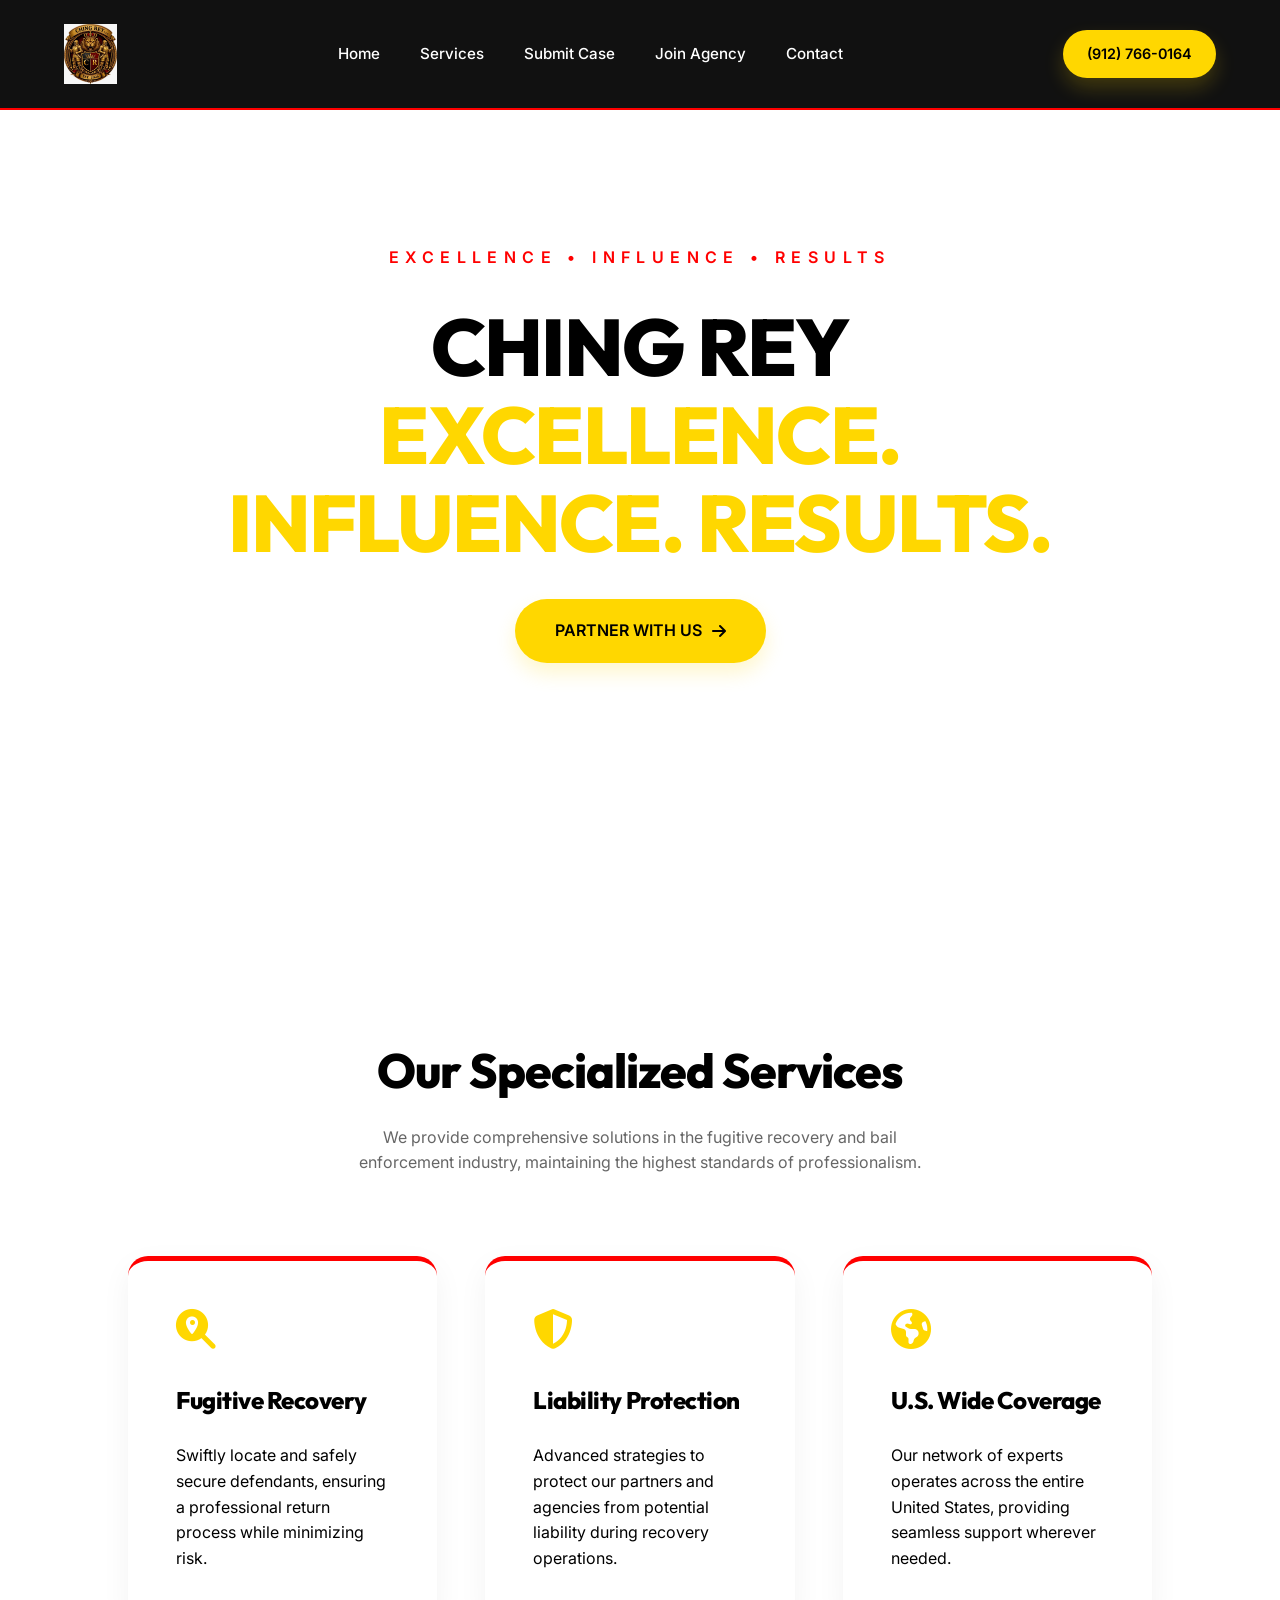
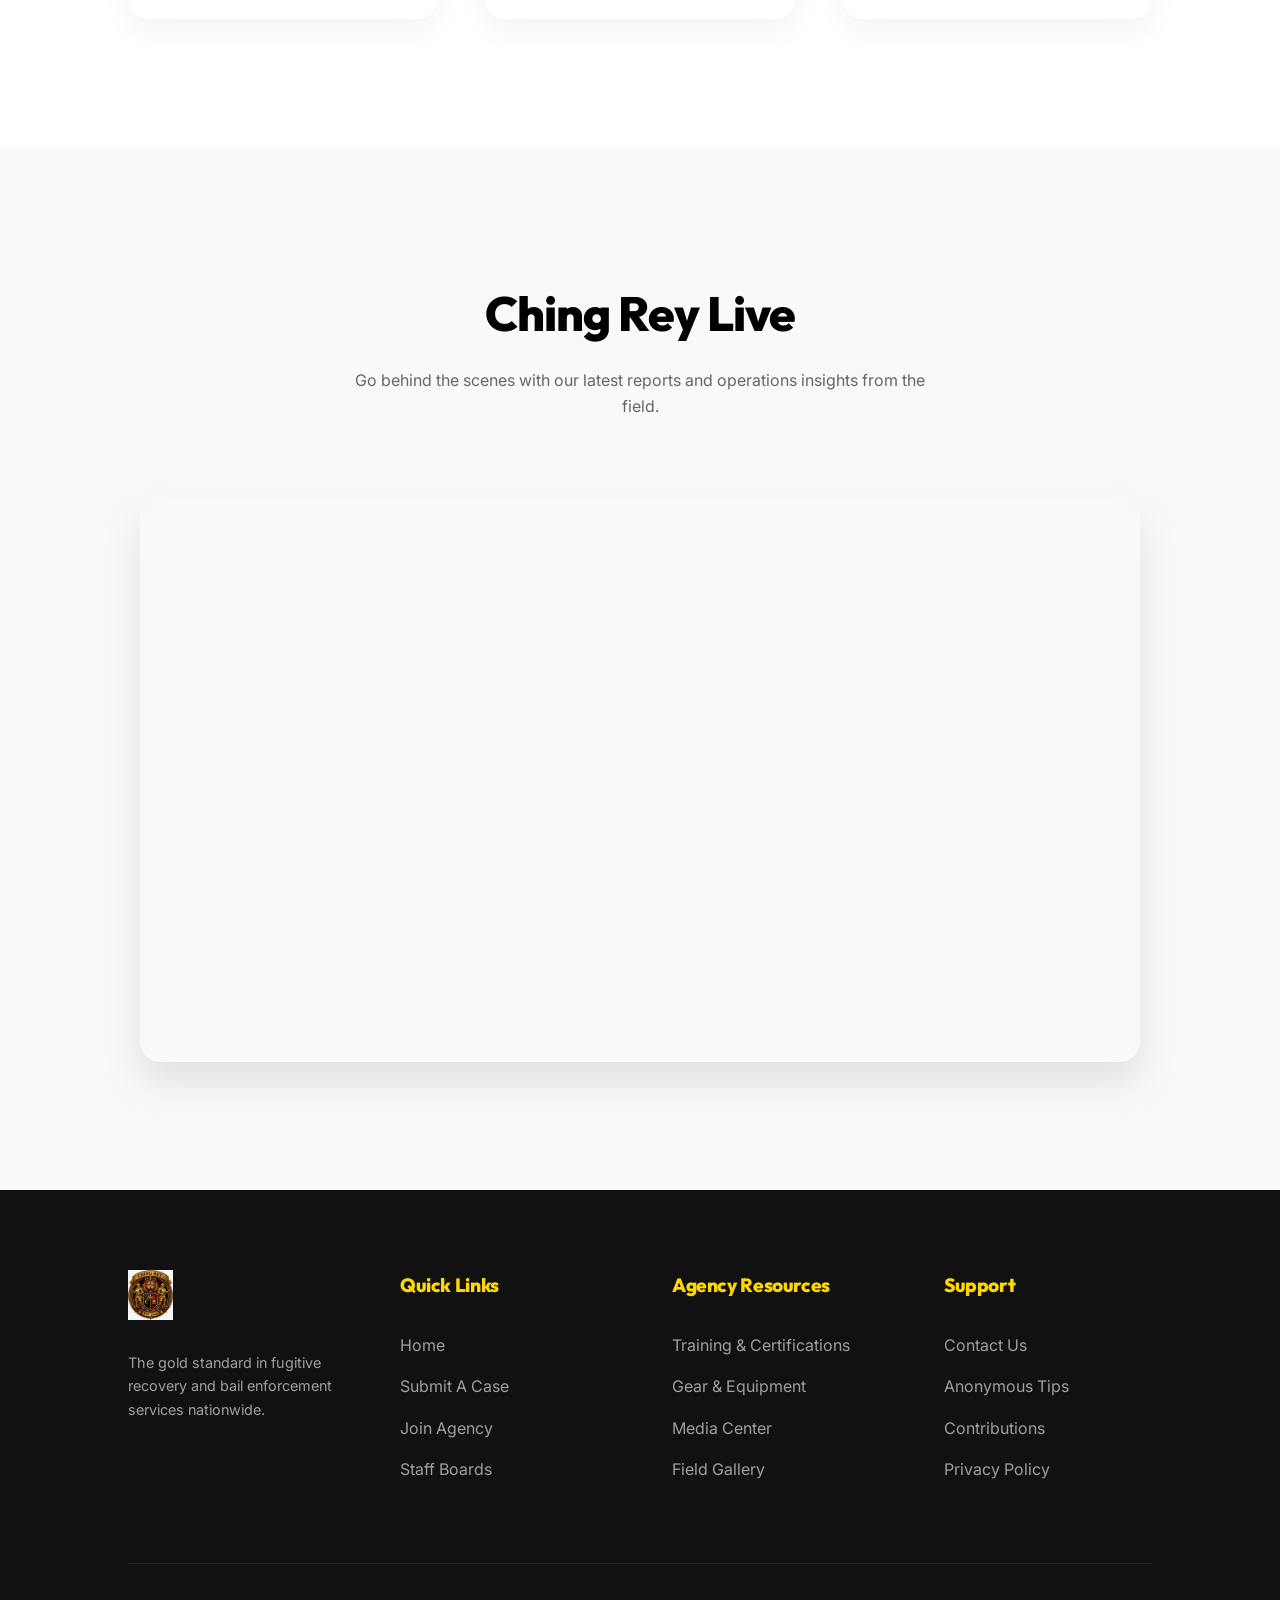
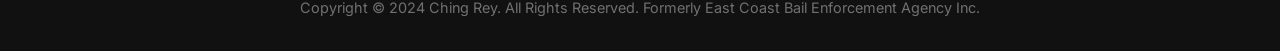
<file: index.html>
<!DOCTYPE html>
<html lang="en">
<head>
    <meta charset="UTF-8">
    <meta name="viewport" content="width=device-width, initial-scale=1.0">
    <title>Ching Rey | Premium Fugitive Recovery & Bail Enforcement</title>
    <meta name="description" content="Professional Fugitive Recovery & Bail Enforcement Experts Across the U.S. Swiftly locate, safely secure and return defendants while protecting partners from liability.">
    <link rel="stylesheet" href="style.css">
    <link rel="stylesheet" href="https://cdnjs.cloudflare.com/ajax/libs/font-awesome/6.4.0/css/all.min.css">
</head>
<body>
    <nav>
        <a href="#" class="logo"><img src="logo.jpg" alt="Ching Rey Logo"></a>
        <div class="menu-toggle" id="mobile-menu">
            <span></span>
            <span></span>
            <span></span>
        </div>
        <ul class="nav-links" id="nav-menu">
            <li><a href="#home">Home</a></li>
            <li><a href="#services">Services</a></li>
            <li><a href="submit-a-case.html">Submit Case</a></li>
            <li><a href="join-agency.html">Join Agency</a></li>
            <li><a href="#contact">Contact</a></li>
        </ul>
        <a href="tel:9127660164" class="btn btn-primary" style="padding: 0.8rem 1.5rem; font-size: 0.9rem;">(912) 766-0164</a>
    </nav>

    <header class="hero" id="home">
        <div class="hero-content" data-reveal>
            <span class="hero-tag">Excellence • Influence • Results</span>
            <h1>CHING REY <br><span>EXCELLENCE. INFLUENCE. RESULTS.</span></h1>
            <div class="hero-btns">
                <a href="submit-a-case.html" class="btn btn-primary">PARTNER WITH US <i class="fas fa-arrow-right" style="margin-left: 10px;"></i></a>
            </div>
        </div>
    </header>

    <section id="services">
        <div class="section-head" data-reveal>
            <h2>Our Specialized Services</h2>
            <p>We provide comprehensive solutions in the fugitive recovery and bail enforcement industry, maintaining the highest standards of professionalism.</p>
        </div>
        <div class="services-grid">
            <div class="service-card" data-reveal>
                <i class="fas fa-search-location"></i>
                <h3>Fugitive Recovery</h3>
                <p>Swiftly locate and safely secure defendants, ensuring a professional return process while minimizing risk.</p>
            </div>
            <div class="service-card" data-reveal>
                <i class="fas fa-shield-alt"></i>
                <h3>Liability Protection</h3>
                <p>Advanced strategies to protect our partners and agencies from potential liability during recovery operations.</p>
            </div>
            <div class="service-card" data-reveal>
                <i class="fas fa-globe-americas"></i>
                <h3>U.S. Wide Coverage</h3>
                <p>Our network of experts operates across the entire United States, providing seamless support wherever needed.</p>
            </div>
        </div>
    </section>

    <section style="background: var(--bg-soft);" id="video">
        <div class="section-head" data-reveal>
            <h2>Ching Rey Live</h2>
            <p>Go behind the scenes with our latest reports and operations insights from the field.</p>
        </div>
        <div style="max-width: 1000px; margin: 0 auto; border-radius: 20px; overflow: hidden; box-shadow: var(--shadow-premium);" data-reveal>
            <div style="position: relative; padding-bottom: 56.25%; height: 0;">
                <iframe src="https://youtube.com/embed/Yfc5aNipHYM?rel=0&showinfo=0&si=juRJJeqCEQ7fpXPz" 
                        style="position: absolute; top: 0; left: 0; width: 100%; height: 100%; border: 0;" 
                        allowfullscreen></iframe>
            </div>
        </div>
    </section>

    <footer id="contact">
        <div class="footer-grid">
            <div class="footer-col">
                <a href="#" class="logo" style="margin-bottom: 1.5rem; display: block;"><img src="logo.jpg" alt="Ching Rey Logo" style="height: 50px;"></a>
                <p style="opacity: 0.6; font-size: 0.9rem;">The gold standard in fugitive recovery and bail enforcement services nationwide.</p>
            </div>
            <div class="footer-col">
                <h4>Quick Links</h4>
                <ul class="footer-links">
                    <li><a href="#home">Home</a></li>
                    <li><a href="submit-a-case.html">Submit A Case</a></li>
                    <li><a href="join-agency.html">Join Agency</a></li>
                    <li><a href="/staff-boards">Staff Boards</a></li>
                </ul>
            </div>
            <div class="footer-col">
                <h4>Agency Resources</h4>
                <ul class="footer-links">
                    <li><a href="/training-&amp;-certifications">Training & Certifications</a></li>
                    <li><a href="/gear-&amp;-equipment">Gear & Equipment</a></li>
                    <li><a href="/agency-media-center-1">Media Center</a></li>
                    <li><a href="/field-gallery">Field Gallery</a></li>
                </ul>
            </div>
            <div class="footer-col">
                <h4>Support</h4>
                <ul class="footer-links">
                    <li><a href="/contact">Contact Us</a></li>
                    <li><a href="/anonymous-tips-&amp;-info">Anonymous Tips</a></li>
                    <li><a href="/support-&amp;-contributions">Contributions</a></li>
                    <li><a href="/privacy-policy">Privacy Policy</a></li>
                </ul>
            </div>
        </div>
        <div class="footer-bottom">
            <p>Copyright &copy; 2024 Ching Rey. All Rights Reserved. Formerly East Coast Bail Enforcement Agency Inc.</p>
        </div>
    </footer>

    <script src="main.js"></script>
</body>
</html>
</file>
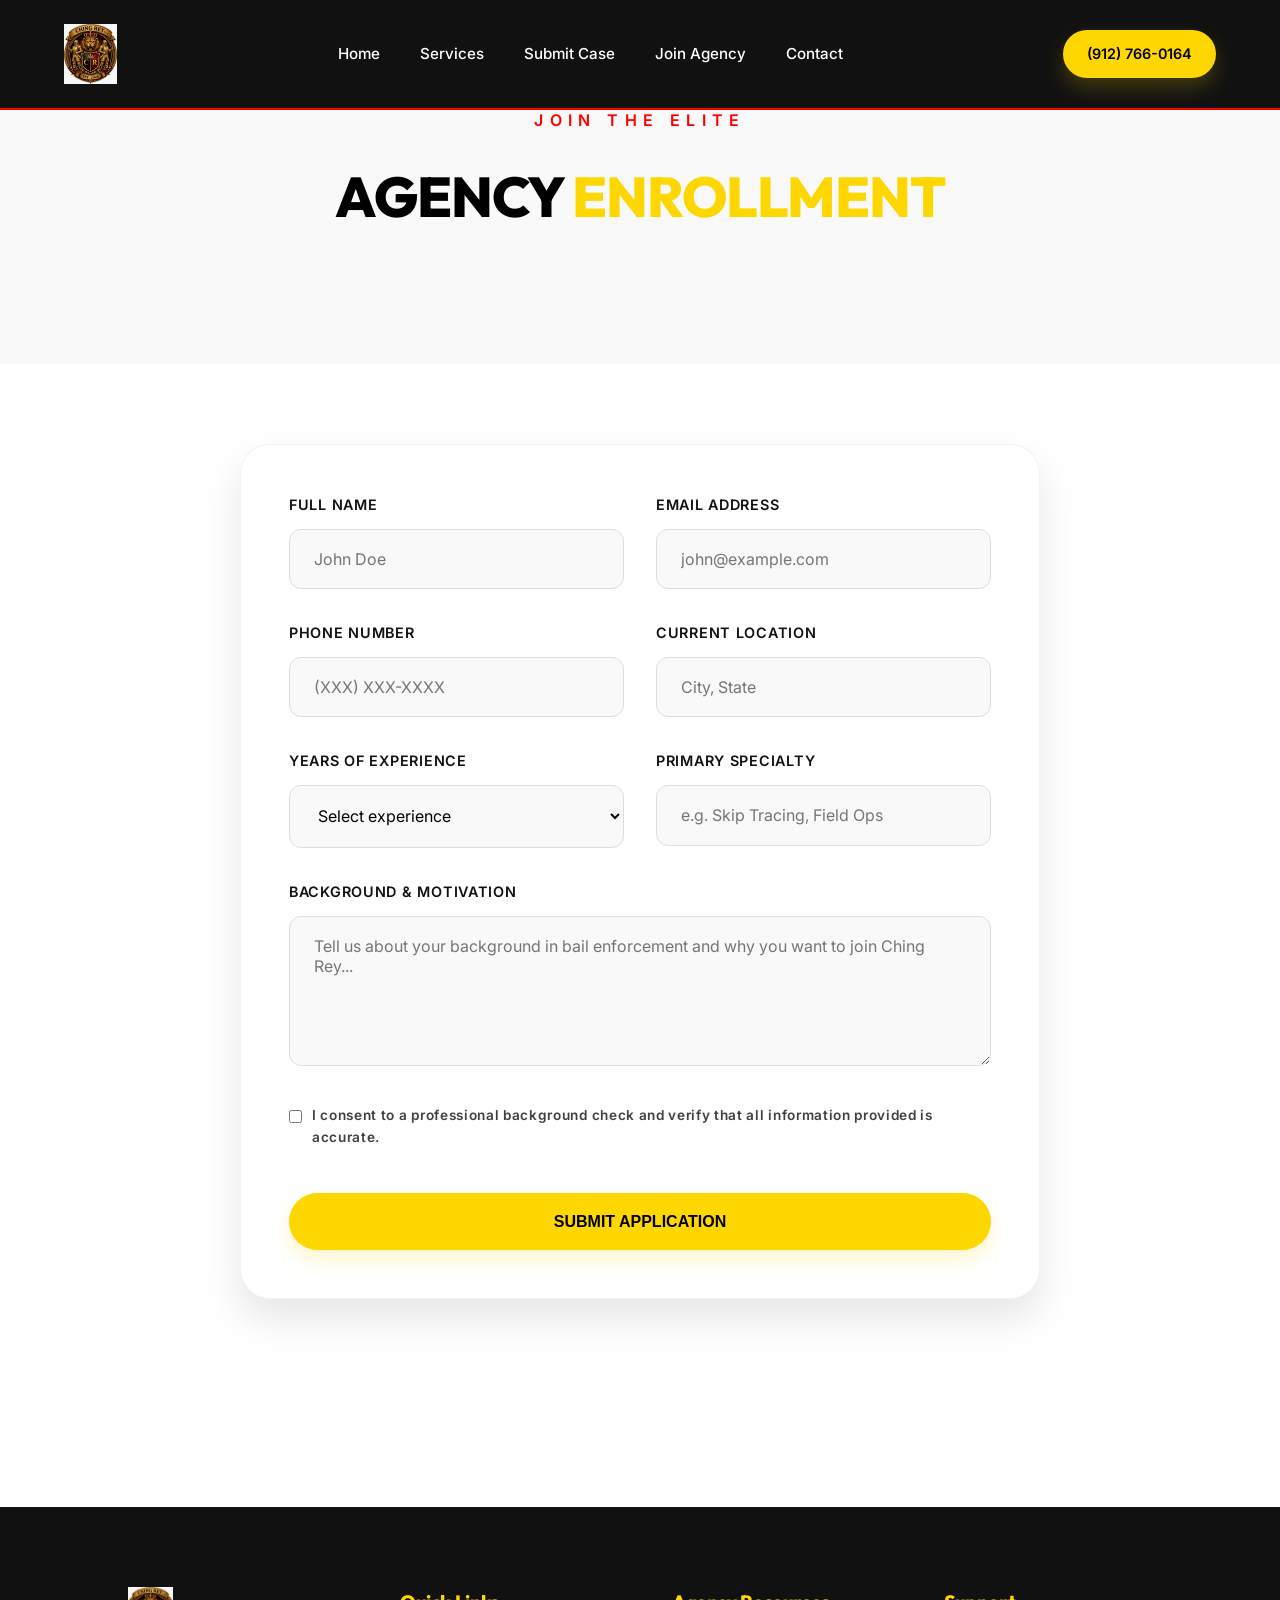
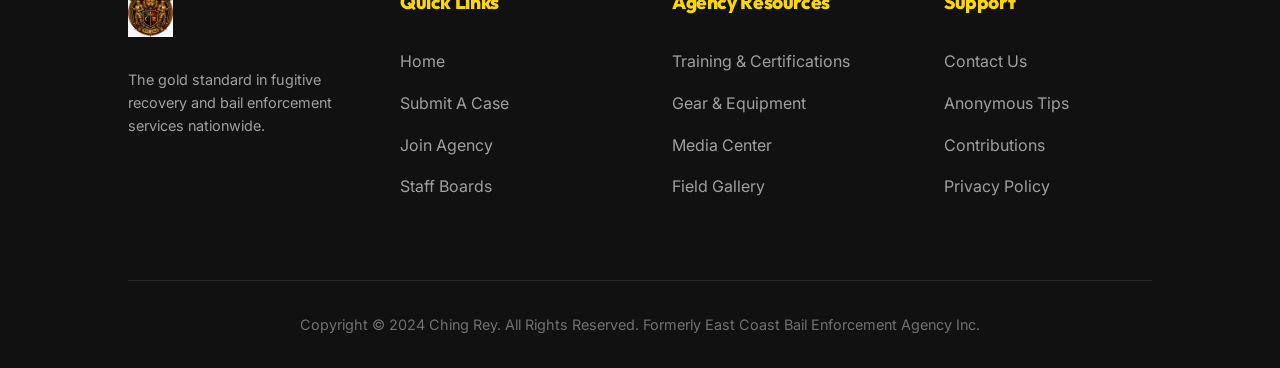
<file: join-agency.html>
<!DOCTYPE html>
<html lang="en">
<head>
    <meta charset="UTF-8">
    <meta name="viewport" content="width=device-width, initial-scale=1.0">
    <title>Join Our Agency | Ching Rey</title>
    <meta name="description" content="Join the elite team at Ching Rey. Professional Bail Enforcement and Fugitive Recovery career opportunities.">
    <link rel="stylesheet" href="style.css">
    <link rel="stylesheet" href="https://cdnjs.cloudflare.com/ajax/libs/font-awesome/6.4.0/css/all.min.css">
</head>
<body>
    <nav>
        <a href="index.html" class="logo"><img src="logo.jpg" alt="Ching Rey Logo"></a>
        <div class="menu-toggle" id="mobile-menu">
            <span></span>
            <span></span>
            <span></span>
        </div>
        <ul class="nav-links" id="nav-menu">
            <li><a href="index.html#home">Home</a></li>
            <li><a href="index.html#services">Services</a></li>
            <li><a href="submit-a-case.html">Submit Case</a></li>
            <li><a href="join-agency.html">Join Agency</a></li>
            <li><a href="index.html#contact">Contact</a></li>
        </ul>
        <a href="tel:9127660164" class="btn btn-primary" style="padding: 0.8rem 1.5rem; font-size: 0.9rem;">(912) 766-0164</a>
    </nav>

    <header class="hero" style="height: 40vh; background: var(--bg-soft);">
        <div class="hero-content" data-reveal>
            <span class="hero-tag">Join The Elite</span>
            <h1 style="font-size: 3.5rem;">AGENCY <span>ENROLLMENT</span></h1>
        </div>
    </header>

    <section style="background: var(--bg-light); padding-top: 0;">
        <div class="form-container" data-reveal>
            <form id="join-agency-form">
                <div class="form-grid">
                    <div class="form-group">
                        <label for="full-name">Full Name</label>
                        <input type="text" id="full-name" name="full-name" placeholder="John Doe" required>
                    </div>
                    <div class="form-group">
                        <label for="email">Email Address</label>
                        <input type="email" id="email" name="email" placeholder="john@example.com" required>
                    </div>
                </div>

                <div class="form-grid">
                    <div class="form-group">
                        <label for="phone">Phone Number</label>
                        <input type="tel" id="phone" name="phone" placeholder="(XXX) XXX-XXXX" required>
                    </div>
                    <div class="form-group">
                        <label for="location">Current Location</label>
                        <input type="text" id="location" name="location" placeholder="City, State" required>
                    </div>
                </div>

                <div class="form-grid">
                    <div class="form-group">
                        <label for="experience">Years of Experience</label>
                        <select id="experience" name="experience" required>
                            <option value="" disabled selected>Select experience</option>
                            <option value="0-2">0-2 Years</option>
                            <option value="3-5">3-5 Years</option>
                            <option value="6-10">6-10 Years</option>
                            <option value="10+">10+ Years</option>
                        </select>
                    </div>
                    <div class="form-group">
                        <label for="specialty">Primary Specialty</label>
                        <input type="text" id="specialty" name="specialty" placeholder="e.g. Skip Tracing, Field Ops" required>
                    </div>
                </div>

                <div class="form-group">
                    <label for="bio">Background & Motivation</label>
                    <textarea id="bio" name="bio" placeholder="Tell us about your background in bail enforcement and why you want to join Ching Rey..."></textarea>
                </div>

                <div class="form-group" style="display: flex; align-items: flex-start; gap: 10px;">
                    <input type="checkbox" id="background-check" name="background-check" required style="width: auto; margin-top: 5px;">
                    <label for="background-check" style="text-transform: none; font-size: 0.85rem; opacity: 0.8;">I consent to a professional background check and verify that all information provided is accurate.</label>
                </div>

                <button type="submit" class="btn btn-primary" style="width: 100%; justify-content: center;">SUBMIT APPLICATION</button>
            </form>
            <div id="join-success" style="display: none; text-align: center; padding: 2rem;">
                <i class="fas fa-id-badge" style="font-size: 4rem; color: var(--accent-gold); margin-bottom: 1rem;"></i>
                <h2>Application Submitted</h2>
                <p>Thank you for your interest in joining Ching Rey. Our recruitment team will review your profile and reach out within 3-5 business days.</p>
                <button class="btn btn-primary" onclick="window.location.href='index.html'" style="margin-top: 1.5rem;">Return Home</button>
            </div>
        </div>
    </section>

    <footer id="contact">
        <div class="footer-grid">
            <div class="footer-col">
                <a href="index.html" class="logo" style="margin-bottom: 1.5rem; display: block;"><img src="logo.jpg" alt="Ching Rey Logo" style="height: 50px;"></a>
                <p style="opacity: 0.6; font-size: 0.9rem;">The gold standard in fugitive recovery and bail enforcement services nationwide.</p>
            </div>
            <div class="footer-col">
                <h4>Quick Links</h4>
                <ul class="footer-links">
                    <li><a href="index.html#home">Home</a></li>
                    <li><a href="submit-a-case.html">Submit A Case</a></li>
                    <li><a href="join-agency.html">Join Agency</a></li>
                    <li><a href="/staff-boards">Staff Boards</a></li>
                </ul>
            </div>
            <div class="footer-col">
                <h4>Agency Resources</h4>
                <ul class="footer-links">
                    <li><a href="/training-&amp;-certifications">Training & Certifications</a></li>
                    <li><a href="/gear-&amp;-equipment">Gear & Equipment</a></li>
                    <li><a href="/agency-media-center-1">Media Center</a></li>
                    <li><a href="/field-gallery">Field Gallery</a></li>
                </ul>
            </div>
            <div class="footer-col">
                <h4>Support</h4>
                <ul class="footer-links">
                    <li><a href="/contact">Contact Us</a></li>
                    <li><a href="/anonymous-tips-&amp;-info">Anonymous Tips</a></li>
                    <li><a href="/support-&amp;-contributions">Contributions</a></li>
                    <li><a href="/privacy-policy">Privacy Policy</a></li>
                </ul>
            </div>
        </div>
        <div class="footer-bottom">
            <p>Copyright &copy; 2024 Ching Rey. All Rights Reserved. Formerly East Coast Bail Enforcement Agency Inc.</p>
        </div>
    </footer>

    <script src="main.js"></script>
</body>
</html>
</file>
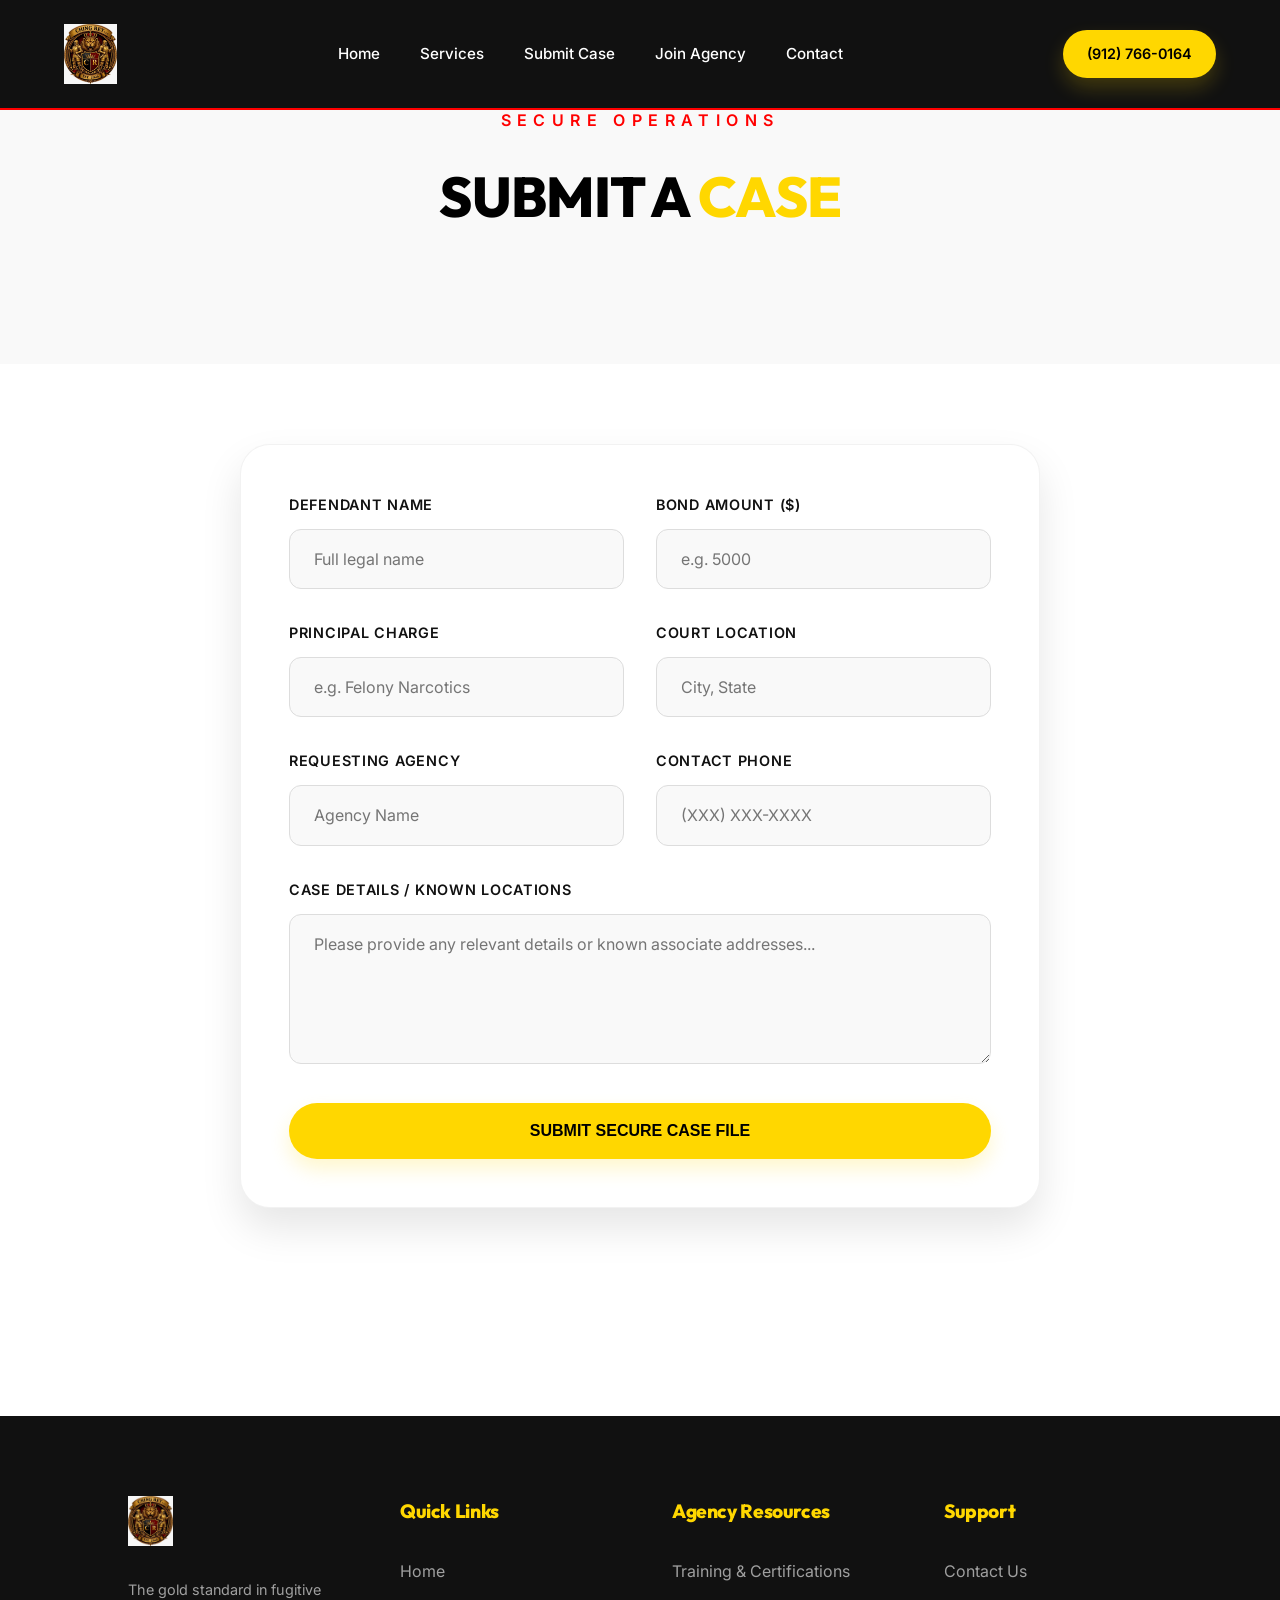
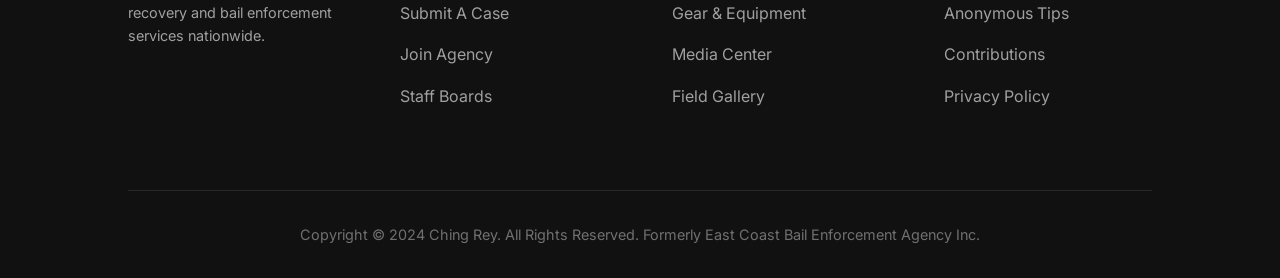
<file: submit-a-case.html>
<!DOCTYPE html>
<html lang="en">
<head>
    <meta charset="UTF-8">
    <meta name="viewport" content="width=device-width, initial-scale=1.0">
    <title>Submit A Case | Ching Rey</title>
    <meta name="description" content="Submit a fugitive recovery case to the professional team at Ching Rey. Professional Bail Enforcement Experts.">
    <link rel="stylesheet" href="style.css">
    <link rel="stylesheet" href="https://cdnjs.cloudflare.com/ajax/libs/font-awesome/6.4.0/css/all.min.css">
</head>
<body>
    <nav>
        <a href="index.html" class="logo"><img src="logo.jpg" alt="Ching Rey Logo"></a>
        <div class="menu-toggle" id="mobile-menu">
            <span></span>
            <span></span>
            <span></span>
        </div>
        <ul class="nav-links" id="nav-menu">
            <li><a href="index.html#home">Home</a></li>
            <li><a href="index.html#services">Services</a></li>
            <li><a href="submit-a-case.html">Submit Case</a></li>
            <li><a href="join-agency.html">Join Agency</a></li>
            <li><a href="index.html#contact">Contact</a></li>
        </ul>
        <a href="tel:9127660164" class="btn btn-primary" style="padding: 0.8rem 1.5rem; font-size: 0.9rem;">(912) 766-0164</a>
    </nav>

    <header class="hero" style="height: 40vh; background: var(--bg-soft);">
        <div class="hero-content" data-reveal>
            <span class="hero-tag">Secure Operations</span>
            <h1 style="font-size: 3.5rem;">SUBMIT A <span>CASE</span></h1>
        </div>
    </header>

    <section style="background: var(--bg-light); padding-top: 0;">
        <div class="form-container" data-reveal>
            <form id="submit-case-form">
                <div class="form-grid">
                    <div class="form-group">
                        <label for="defender-name">Defendant Name</label>
                        <input type="text" id="defender-name" name="defender-name" placeholder="Full legal name" required>
                    </div>
                    <div class="form-group">
                        <label for="bond-amount">Bond Amount ($)</label>
                        <input type="number" id="bond-amount" name="bond-amount" placeholder="e.g. 5000" required>
                    </div>
                </div>

                <div class="form-grid">
                    <div class="form-group">
                        <label for="charge">Principal Charge</label>
                        <input type="text" id="charge" name="charge" placeholder="e.g. Felony Narcotics" required>
                    </div>
                    <div class="form-group">
                        <label for="court-location">Court Location</label>
                        <input type="text" id="court-location" name="court-location" placeholder="City, State" required>
                    </div>
                </div>

                <div class="form-grid">
                    <div class="form-group">
                        <label for="agency-contact">Requesting Agency</label>
                        <input type="text" id="agency-contact" name="agency-contact" placeholder="Agency Name" required>
                    </div>
                    <div class="form-group">
                        <label for="contact-phone">Contact Phone</label>
                        <input type="tel" id="contact-phone" name="contact-phone" placeholder="(XXX) XXX-XXXX" required>
                    </div>
                </div>

                <div class="form-group">
                    <label for="case-notes">Case Details / Known Locations</label>
                    <textarea id="case-notes" name="case-notes" placeholder="Please provide any relevant details or known associate addresses..."></textarea>
                </div>

                <button type="submit" class="btn btn-primary" style="width: 100%; justify-content: center;">SUBMIT SECURE CASE FILE</button>
            </form>
            <div id="form-success" style="display: none; text-align: center; padding: 2rem;">
                <i class="fas fa-check-circle" style="font-size: 4rem; color: #4CAF50; margin-bottom: 1rem;"></i>
                <h2>Case Received</h2>
                <p>An intake specialist will review the file and contact you via secure link shortly.</p>
                <button class="btn btn-primary" onclick="window.location.href='index.html'" style="margin-top: 1.5rem;">Return Home</button>
            </div>
        </div>
    </section>

    <footer id="contact">
        <div class="footer-grid">
            <div class="footer-col">
                <a href="index.html" class="logo" style="margin-bottom: 1.5rem; display: block;"><img src="logo.jpg" alt="Ching Rey Logo" style="height: 50px;"></a>
                <p style="opacity: 0.6; font-size: 0.9rem;">The gold standard in fugitive recovery and bail enforcement services nationwide.</p>
            </div>
            <div class="footer-col">
                <h4>Quick Links</h4>
                <ul class="footer-links">
                    <li><a href="index.html#home">Home</a></li>
                    <li><a href="submit-a-case.html">Submit A Case</a></li>
                    <li><a href="join-agency.html">Join Agency</a></li>
                    <li><a href="/staff-boards">Staff Boards</a></li>
                </ul>
            </div>
            <div class="footer-col">
                <h4>Agency Resources</h4>
                <ul class="footer-links">
                    <li><a href="/training-&amp;-certifications">Training & Certifications</a></li>
                    <li><a href="/gear-&amp;-equipment">Gear & Equipment</a></li>
                    <li><a href="/agency-media-center-1">Media Center</a></li>
                    <li><a href="/field-gallery">Field Gallery</a></li>
                </ul>
            </div>
            <div class="footer-col">
                <h4>Support</h4>
                <ul class="footer-links">
                    <li><a href="/contact">Contact Us</a></li>
                    <li><a href="/anonymous-tips-&amp;-info">Anonymous Tips</a></li>
                    <li><a href="/support-&amp;-contributions">Contributions</a></li>
                    <li><a href="/privacy-policy">Privacy Policy</a></li>
                </ul>
            </div>
        </div>
        <div class="footer-bottom">
            <p>Copyright &copy; 2024 Ching Rey. All Rights Reserved. Formerly East Coast Bail Enforcement Agency Inc.</p>
        </div>
    </footer>

    <script src="main.js"></script>
</body>
</html>
</file>
<file: style.css>
@import url('https://fonts.googleapis.com/css2?family=Outfit:wght@300;400;600;800&family=Inter:wght@300;400;500;600&display=swap');

:root {
    --primary-red: #FF0000;
    --accent-gold: #FFD700;
    --gold-hover: #E6C200;
    --red-accent: #CC0000;
    --text-black: #000000;
    --text-bg-black: #111111;
    --bg-light: #FFFFFF;
    --bg-soft: #F9F9F9;
    --gray-medium: #666666;
    --transition: all 0.4s cubic-bezier(0.16, 1, 0.3, 1);
    --shadow-soft: 0 10px 30px rgba(0, 0, 0, 0.05);
    --shadow-premium: 0 20px 40px rgba(0, 0, 0, 0.1);
}

* {
    margin: 0;
    padding: 0;
    box-sizing: border-box;
}

body {
    font-family: 'Inter', sans-serif;
    background-color: var(--bg-light);
    color: var(--text-black);
    line-height: 1.6;
    overflow-x: hidden;
    border-top: 4px solid var(--primary-red);
}

h1, h2, h3, h4, h5 {
    font-family: 'Outfit', sans-serif;
    font-weight: 800;
    letter-spacing: -0.02em;
}

/* Navigation */
nav {
    position: fixed;
    top: 0;
    width: 100%;
    padding: 1.5rem 5%;
    background: var(--text-bg-black);
    z-index: 1000;
    display: flex;
    justify-content: space-between;
    align-items: center;
    transition: var(--transition);
    border-bottom: 2px solid var(--primary-red);
}

nav.scrolled {
    padding: 1rem 5%;
}

.logo {
    display: flex;
    align-items: center;
    text-decoration: none;
}

.logo img {
    height: 60px;
    width: auto;
    object-fit: contain;
    transition: var(--transition);
}

.logo:hover img {
    transform: scale(1.05);
}

.nav-links {
    display: flex;
    gap: 2.5rem;
    list-style: none;
}

.nav-links a {
    text-decoration: none;
    color: var(--bg-light);
    font-weight: 500;
    font-size: 0.95rem;
    transition: var(--transition);
    position: relative;
}

.nav-links a::after {
    content: '';
    position: absolute;
    bottom: -5px;
    left: 0;
    width: 0;
    height: 2px;
    background: var(--accent-gold);
    transition: var(--transition);
}

.nav-links a:hover {
    color: var(--accent-gold);
}

.nav-links a:hover::after {
    width: 100%;
}

/* Hero Section */
.hero {
    height: 100vh;
    display: flex;
    align-items: center;
    justify-content: center;
    padding: 0 10%;
    background: var(--bg-light);
    position: relative;
    overflow: hidden;
    text-align: center;
}

.hero::before {
    display: none;
}

.hero-content {
    max-width: 900px;
    position: relative;
    z-index: 2;
    color: var(--text-black);
}

.hero-tag {
    font-size: 1rem;
    font-weight: 600;
    text-transform: uppercase;
    letter-spacing: 0.4em;
    color: var(--primary-red);
    margin-bottom: 2rem;
    display: block;
}

.hero h1 {
    font-size: 5rem;
    line-height: 1.1;
    margin-bottom: 2rem;
    font-weight: 800;
    color: var(--text-black);
}

.hero h1 span {
    color: var(--accent-gold);
}

.hero p {
    display: none;
}

/* Buttons */
.btn {
    display: inline-flex;
    align-items: center;
    padding: 1.2rem 2.5rem;
    border-radius: 50px;
    font-weight: 600;
    text-decoration: none;
    transition: var(--transition);
    cursor: pointer;
    font-size: 1rem;
    border: none;
}

.btn-primary {
    background: var(--accent-gold);
    color: var(--text-black);
    box-shadow: 0 10px 20px rgba(255, 215, 0, 0.2);
}

.btn-primary:hover {
    background: var(--primary-red);
    color: var(--bg-light);
    transform: translateY(-5px);
    box-shadow: 0 15px 30px rgba(255, 0, 0, 0.3);
}

/* Sections */
section {
    padding: 8rem 10%;
}

.section-head {
    text-align: center;
    margin-bottom: 5rem;
}

.section-head h2 {
    font-size: 3rem;
    margin-bottom: 1rem;
}

.section-head p {
    color: var(--gray-medium);
    max-width: 600px;
    margin: 0 auto;
}

/* Services Grid */
.services-grid {
    display: grid;
    grid-template-columns: repeat(auto-fit, minmax(300px, 1fr));
    gap: 3rem;
}

.service-card {
    background: var(--bg-light);
    padding: 3rem;
    border-radius: 20px;
    box-shadow: var(--shadow-soft);
    transition: var(--transition);
    border-top: 5px solid var(--primary-red);
}

.service-card:hover {
    transform: translateY(-15px);
    box-shadow: var(--shadow-premium);
    border-top-color: var(--accent-gold);
}

.service-card h3 {
    font-size: 1.5rem;
    margin-bottom: 1.5rem;
}

.service-card i {
    font-size: 2.5rem;
    color: var(--accent-gold);
    margin-bottom: 2rem;
    display: block;
}

/* Footer */
footer {
    background: var(--text-bg-black);
    color: var(--bg-light);
    padding: 5rem 10% 2rem;
}

.footer-grid {
    display: grid;
    grid-template-columns: repeat(auto-fit, minmax(200px, 1fr));
    gap: 4rem;
    margin-bottom: 4rem;
}

.footer-col h4 {
    color: var(--accent-gold);
    margin-bottom: 2rem;
    font-size: 1.2rem;
}

.footer-links {
    list-style: none;
}

.footer-links li {
    margin-bottom: 1rem;
}

.footer-links a {
    color: rgba(255, 255, 255, 0.6);
    text-decoration: none;
    transition: var(--transition);
}

.footer-links a:hover {
    color: var(--accent-gold);
    padding-left: 5px;
}

.footer-bottom {
    border-top: 1px solid rgba(255, 255, 255, 0.1);
    padding-top: 2rem;
    text-align: center;
    font-size: 0.9rem;
    color: rgba(255, 255, 255, 0.4);
}

/* Animations */
[data-reveal] {
    opacity: 0;
    transform: translateY(30px);
    transition: 1s cubic-bezier(0.16, 1, 0.3, 1);
}

[data-reveal].active {
    opacity: 1;
    transform: translateY(0);
}

/* Mobile Hamburger */
.menu-toggle {
    display: none;
    flex-direction: column;
    gap: 6px;
    cursor: pointer;
    z-index: 1001;
}

.menu-toggle span {
    width: 30px;
    height: 3px;
    background: var(--bg-light);
    border-radius: 3px;
    transition: var(--transition);
}

/* Responsive */
@media (max-width: 992px) {
    nav {
        padding: 1rem 5%;
        background: var(--text-bg-black);
    }
    
    .menu-toggle {
        display: flex;
    }
    
    .nav-links {
        position: fixed;
        top: 0;
        right: -100%;
        width: 80%;
        height: 100vh;
        background: var(--text-bg-black);
        flex-direction: column;
        justify-content: center;
        align-items: center;
        transition: var(--transition);
        box-shadow: -10px 0 30px rgba(0,0,0,0.5);
    }
    
    .nav-links.active {
        right: 0;
    }
    
    .nav-links li {
        margin: 1.5rem 0;
    }
    
    .nav-links a {
        font-size: 1.5rem;
    }

    .hero h1 {
        font-size: 3rem;
    }
    
    section {
        padding: 5rem 5%;
    }
}

/* Form Styling */
.form-container {
    max-width: 800px;
    margin: 5rem auto;
    background: var(--bg-light);
    padding: 3rem;
    border-radius: 30px;
    box-shadow: var(--shadow-premium);
    border: 1px solid rgba(0,0,0,0.05);
}

.form-group {
    margin-bottom: 2rem;
}

.form-group label {
    display: block;
    margin-bottom: 0.8rem;
    font-weight: 600;
    font-size: 0.9rem;
    text-transform: uppercase;
    letter-spacing: 0.05em;
    color: var(--text-bg-black);
}

.form-grid {
    display: grid;
    grid-template-columns: 1fr 1fr;
    gap: 2rem;
}

input[type="text"],
input[type="email"],
input[type="tel"],
input[type="number"],
select,
textarea {
    width: 100%;
    padding: 1.2rem 1.5rem;
    border: 1px solid #ddd;
    border-radius: 12px;
    background: var(--bg-soft);
    font-family: 'Inter', sans-serif;
    font-size: 1rem;
    transition: var(--transition);
}

input:focus,
select:focus,
textarea:focus {
    outline: none;
    border-color: var(--accent-gold);
    background: var(--bg-light);
    box-shadow: 0 0 0 4px rgba(255, 215, 0, 0.1);
}

textarea {
    height: 150px;
    resize: vertical;
}

@media (max-width: 768px) {
    .form-grid {
        grid-template-columns: 1fr;
    }
    
    .form-container {
        padding: 2rem;
        margin: 3rem 5%;
    }
}
</file>
